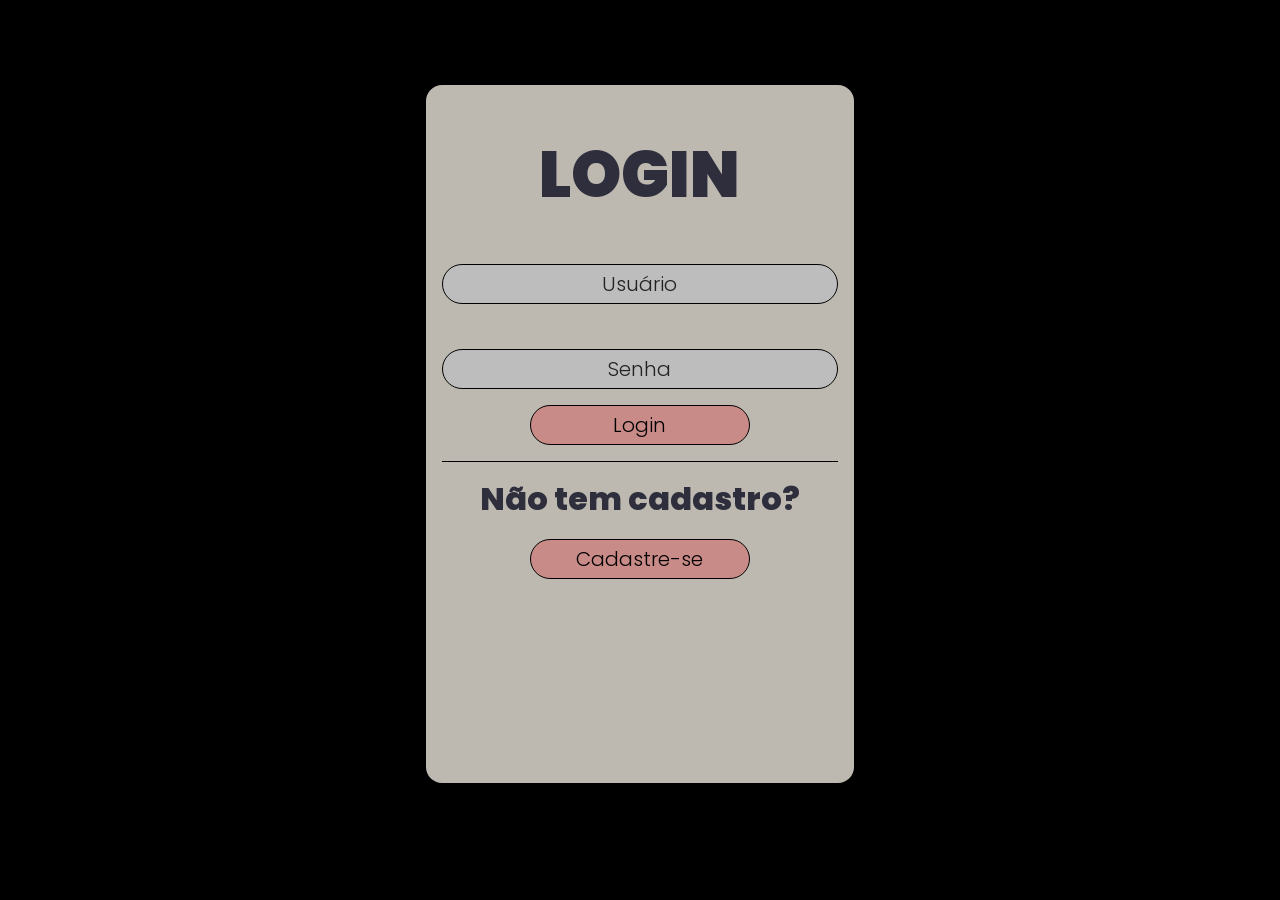
<file: index.html>
<!DOCTYPE html>
<html lang="pt-BR">
<head>
    <meta charset="UTF-8">
    <meta name="viewport" content="width=device-width, initial-scale=1.0">
    <title>Login - Acerte a Toupeira</title>
    <link rel="preconnect" href="https://fonts.googleapis.com">
    <link rel="preconnect" href="https://fonts.gstatic.com" crossorigin>
    <link rel="stylesheet" href="https://fonts.googleapis.com/css2?family=Poppins:ital,wght@0,200;0,300;0,400;0,600;0,700;0,800;0,900;1,800;1,900&amp;display=swap">
    <link rel="stylesheet" href="css/base.css">
    <link rel="stylesheet" href="css/formulario.css">
    <link rel="stylesheet" href="css/login.css">
</head>
<body>
    <main class="cartao cartao-login">
        <h1 class="titulo titulo-login">LOGIN</h1>

        <form id="formulario-login" class="formulario-login">
            <input class="campo" type="text" id="usuario" name="usuario" placeholder="Usuário" aria-label="Usuário" required>
            <input class="campo campo-senha" type="password" id="senha" name="senha" placeholder="Senha" aria-label="Senha" required>
            <button class="botao-rosa botao-login" type="submit">Login</button>
        </form>

        <hr class="divisoria">

        <h2 class="subtitulo-login">Não tem cadastro?</h2>
        <a class="botao-rosa botao-login" href="cadastro.html">Cadastre-se</a>
    </main>

    <script src="js/login.js"></script>
</body>
</html>
</file>
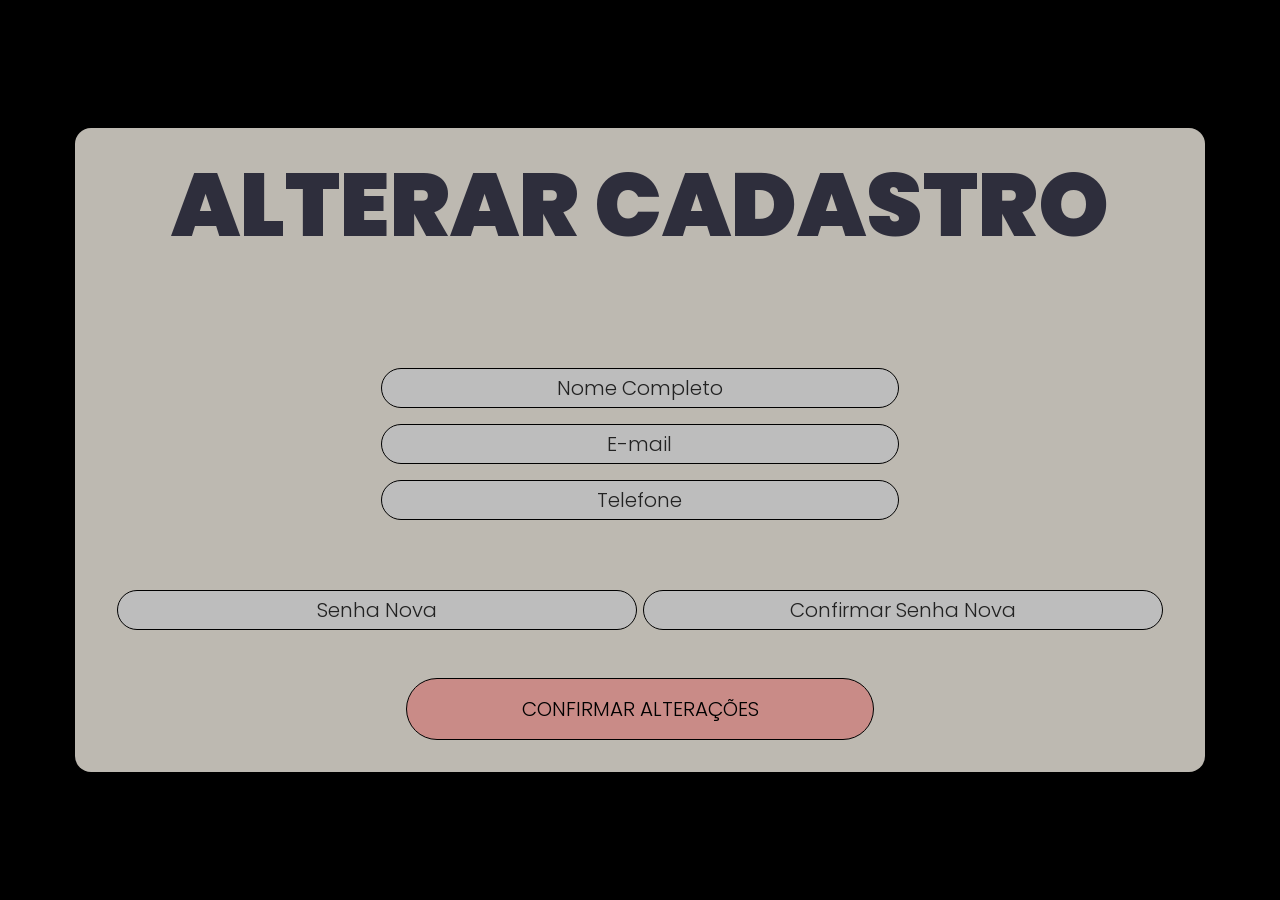
<file: alterar-cadastro.html>
<!DOCTYPE html>
<html lang="pt-BR">
<head>
    <meta charset="UTF-8">
    <meta name="viewport" content="width=device-width, initial-scale=1.0">
    <title>Alterar Cadastro - Acerte a Toupeira</title>
    <link rel="preconnect" href="https://fonts.googleapis.com">
    <link rel="preconnect" href="https://fonts.gstatic.com" crossorigin>
    <link rel="stylesheet" href="https://fonts.googleapis.com/css2?family=Poppins:ital,wght@0,200;0,300;0,400;0,600;0,700;0,800;0,900;1,800;1,900&amp;display=swap">
    <link rel="stylesheet" href="css/base.css">
    <link rel="stylesheet" href="css/formulario.css">
    <link rel="stylesheet" href="css/alterar-cadastro.css">
</head>
<body>
    <main class="cartao cartao-grande">
        <h1 class="titulo titulo-grande titulo-alterar">ALTERAR CADASTRO</h1>

        <!-- Username, CPF e data de nascimento não podem ser alterados -->
        <form id="formulario-alterar" class="formulario-alterar">
            <div class="dados-pessoais">
                <input class="campo" type="text" id="nome-completo" name="nome-completo" placeholder="Nome Completo" aria-label="Nome Completo">
                <input class="campo" type="email" id="email" name="email" placeholder="E-mail" aria-label="E-mail">
                <input class="campo" type="tel" id="telefone" name="telefone" placeholder="Telefone" aria-label="Telefone">
            </div>

            <div class="linha-dupla linha-senha">
                <input class="campo" type="password" id="senha-nova" name="senha-nova" placeholder="Senha Nova" aria-label="Senha Nova">
                <input class="campo" type="password" id="confirmar-senha-nova" name="confirmar-senha-nova" placeholder="Confirmar Senha Nova" aria-label="Confirmar Senha Nova">
            </div>

            <div>
                <button class="botao-rosa botao-grande" type="submit">CONFIRMAR ALTERAÇÕES</button>
                <p id="mensagem-erro" class="mensagem-erro"></p>
            </div>
        </form>
    </main>

    <script src="js/alterar-cadastro.js"></script>
</body>
</html>
</file>
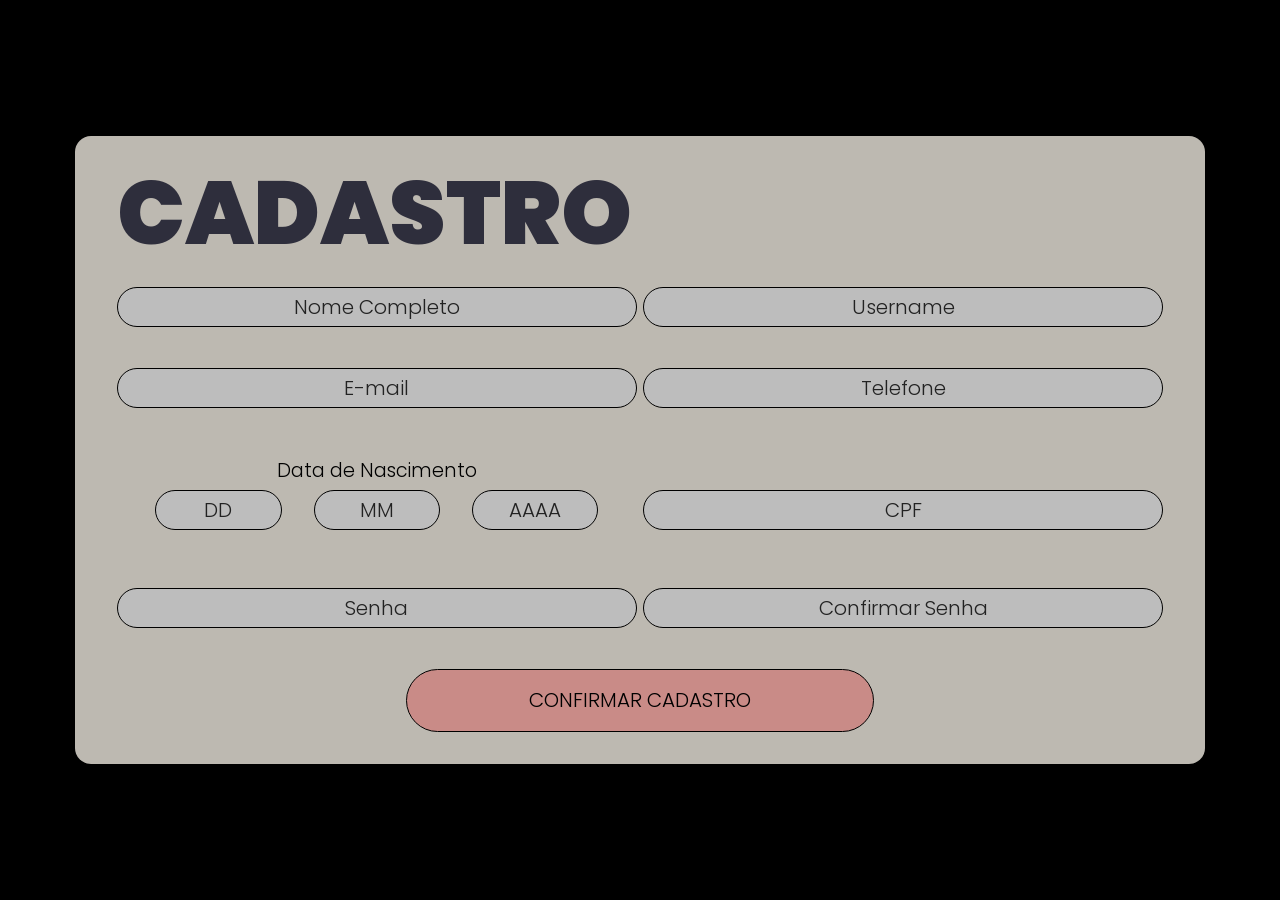
<file: cadastro.html>
<!DOCTYPE html>
<html lang="pt-BR">
<head>
    <meta charset="UTF-8">
    <meta name="viewport" content="width=device-width, initial-scale=1.0">
    <title>Cadastro - Acerte a Toupeira</title>
    <link rel="preconnect" href="https://fonts.googleapis.com">
    <link rel="preconnect" href="https://fonts.gstatic.com" crossorigin>
    <link rel="stylesheet" href="https://fonts.googleapis.com/css2?family=Poppins:ital,wght@0,200;0,300;0,400;0,600;0,700;0,800;0,900;1,800;1,900&amp;display=swap">
    <link rel="stylesheet" href="css/base.css">
    <link rel="stylesheet" href="css/formulario.css">
    <link rel="stylesheet" href="css/cadastro.css">
</head>
<body>
    <main class="cartao cartao-grande">
        <h1 class="titulo titulo-grande">CADASTRO</h1>

        <form id="formulario-cadastro" class="formulario-cadastro">
            <div class="linha-dupla">
                <input class="campo" type="text" id="nome-completo" name="nome-completo" placeholder="Nome Completo" aria-label="Nome Completo" required>
                <input class="campo" type="text" id="username" name="username" placeholder="Username" aria-label="Username" required>
            </div>

            <div class="linha-dupla">
                <input class="campo" type="email" id="email" name="email" placeholder="E-mail" aria-label="E-mail" required>
                <input class="campo" type="tel" id="telefone" name="telefone" placeholder="Telefone" aria-label="Telefone" required>
            </div>

            <div class="linha-dupla linha-data">
                <div class="data-nascimento">
                    <p class="rotulo-data">Data de Nascimento</p>
                    <div class="campos-data">
                        <input class="campo campo-data" type="text" inputmode="numeric" id="dia" name="dia" placeholder="DD" aria-label="Dia de nascimento" maxlength="2" pattern="[0-9]{2}" required>
                        <input class="campo campo-data" type="text" inputmode="numeric" id="mes" name="mes" placeholder="MM" aria-label="Mês de nascimento" maxlength="2" pattern="[0-9]{2}" required>
                        <input class="campo campo-data" type="text" inputmode="numeric" id="ano" name="ano" placeholder="AAAA" aria-label="Ano de nascimento" maxlength="4" pattern="[0-9]{4}" required>
                    </div>
                </div>
                <input class="campo" type="text" inputmode="numeric" id="cpf" name="cpf" placeholder="CPF" aria-label="CPF" maxlength="14" required>
            </div>

            <div class="linha-dupla">
                <input class="campo" type="password" id="senha" name="senha" placeholder="Senha" aria-label="Senha" required>
                <input class="campo" type="password" id="confirmar-senha" name="confirmar-senha" placeholder="Confirmar Senha" aria-label="Confirmar Senha" required>
            </div>

            <div>
                <button class="botao-rosa botao-grande" type="submit">CONFIRMAR CADASTRO</button>
                <p id="mensagem-erro" class="mensagem-erro"></p>
            </div>
        </form>
    </main>

    <script src="js/cadastro.js"></script>
</body>
</html>
</file>
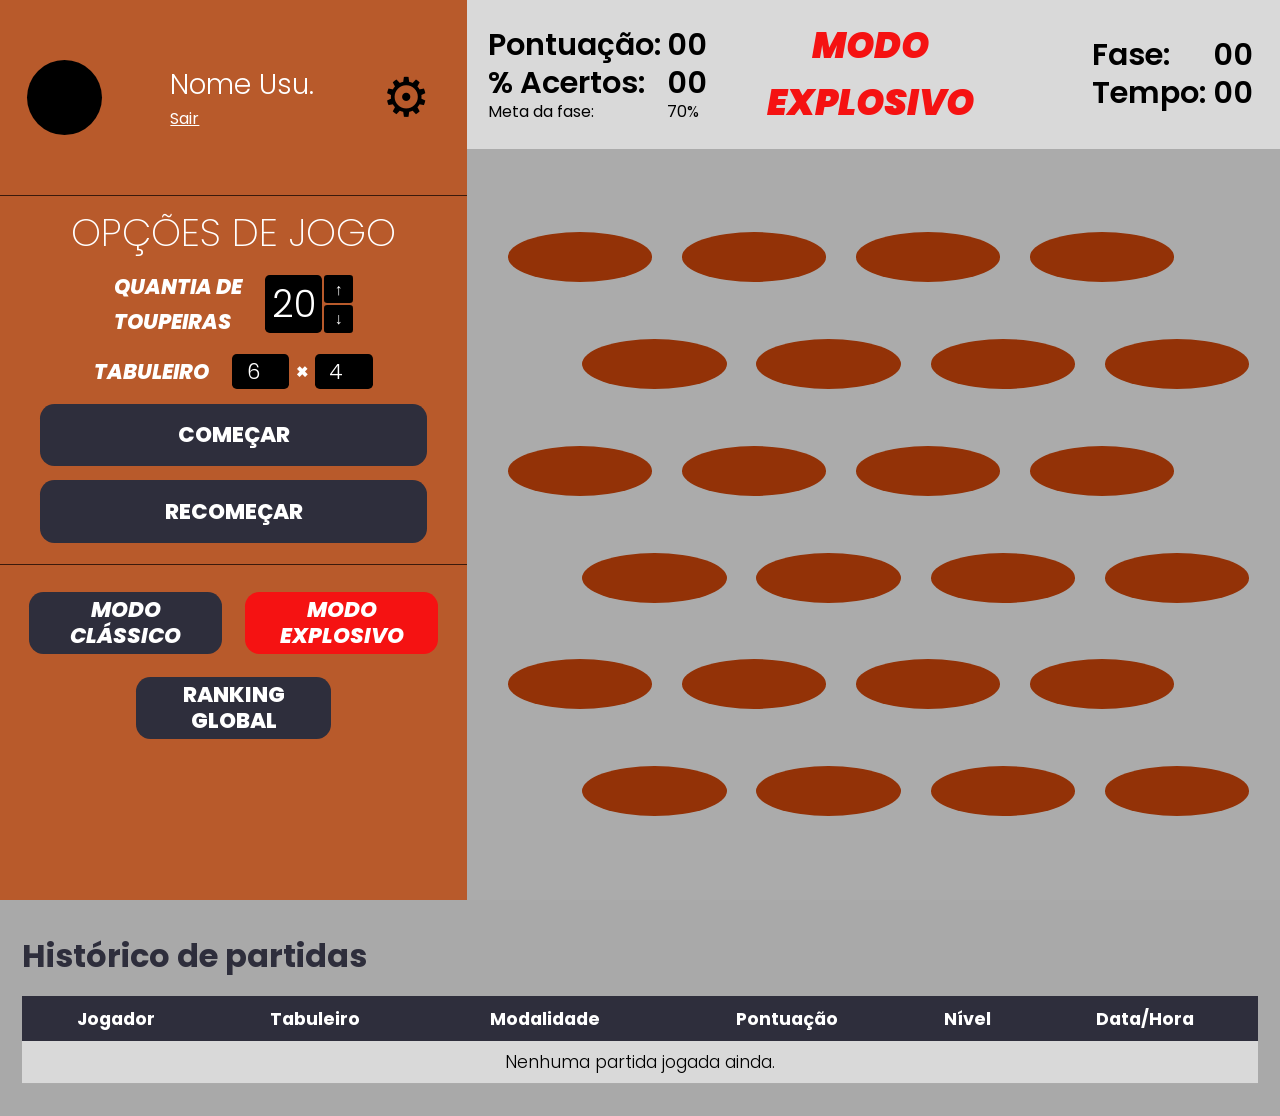
<file: jogo.html>
<!DOCTYPE html>
<html lang="pt-BR">
<head>
    <meta charset="UTF-8">
    <meta name="viewport" content="width=device-width, initial-scale=1.0">
    <title>Jogo - Acerte a Toupeira</title>
    <link rel="preconnect" href="https://fonts.googleapis.com">
    <link rel="preconnect" href="https://fonts.gstatic.com" crossorigin>
    <link rel="stylesheet" href="https://fonts.googleapis.com/css2?family=Poppins:ital,wght@0,200;0,300;0,400;0,600;0,700;0,800;0,900;1,800;1,900&amp;display=swap">
    <link rel="stylesheet" href="css/base.css">
    <link rel="stylesheet" href="css/jogo.css">
</head>
<body>
    <div id="pagina-jogo" class="pagina-jogo">
        <aside class="lateral">
            <div class="perfil">
                <div class="avatar"></div>
                <div>
                    <p class="nome-jogador">Nome Usu.</p>
                    <a class="link-sair" href="index.html">Sair</a>
                </div>
                <a class="engrenagem" href="alterar-cadastro.html" aria-label="Alterar cadastro" title="Alterar cadastro">&#9881;</a>
            </div>

            <section class="opcoes">
                <h2 class="titulo-opcoes">OPÇÕES DE JOGO</h2>

                <div class="opcao">
                    <p class="rotulo-opcao">QUANTIA DE<br>TOUPEIRAS</p>
                    <div class="contador">
                        <span id="quantia-toupeiras" class="numero-toupeiras">20</span>
                        <div class="setas">
                            <button type="button" id="botao-aumentar" class="seta" aria-label="Aumentar quantia de toupeiras">&#8593;</button>
                            <button type="button" id="botao-diminuir" class="seta" aria-label="Diminuir quantia de toupeiras">&#8595;</button>
                        </div>
                    </div>
                </div>

                <div class="opcao">
                    <p class="rotulo-opcao">TABULEIRO</p>
                    <div class="dimensoes">
                        <input class="campo-dimensao" type="number" id="linhas" name="linhas" placeholder="Linhas" aria-label="Linhas do tabuleiro" min="2" max="8" value="6">
                        <span class="vezes">×</span>
                        <input class="campo-dimensao" type="number" id="colunas" name="colunas" placeholder="Colunas" aria-label="Colunas do tabuleiro" min="2" max="8" value="4">
                    </div>
                </div>

                <!-- Durante a partida o jogo.js troca o texto de COMEÇAR para DESISTIR -->
                <button type="button" id="botao-comecar" class="botao-azul botao-largo">COMEÇAR</button>
                <button type="button" id="botao-recomecar" class="botao-azul botao-largo">RECOMEÇAR</button>
            </section>

            <div class="modos">
                <button type="button" id="botao-classico" class="botao-azul botao-modo botao-classico">MODO<br>CLÁSSICO</button>
                <button type="button" id="botao-explosivo" class="botao-azul botao-modo botao-explosivo selecionado">MODO<br>EXPLOSIVO</button>
                <a class="botao-azul botao-ranking" href="ranking.html">RANKING<br>GLOBAL</a>
            </div>
        </aside>

        <main class="area-jogo">
            <header class="placar">
                <div class="placar-dados">
                    <span>Pontuação:</span>
                    <span id="pontuacao">00</span>
                    <span>% Acertos:</span>
                    <span id="porcentagem-acertos">00</span>
                    <span class="meta">Meta da fase:</span>
                    <span id="meta" class="meta">70%</span>
                </div>

                <h1 id="titulo-modo" class="titulo-modo titulo-explosivo">MODO <span id="nome-modo" class="nome-modo">EXPLOSIVO</span></h1>

                <div class="placar-dados placar-direita">
                    <span>Fase:</span>
                    <span id="fase">00</span>
                    <span>Tempo:</span>
                    <span id="tempo">00</span>
                </div>
            </header>

            <!-- Os buracos são criados pelo jogo.js de acordo com as linhas e colunas escolhidas -->
            <div id="tabuleiro" class="tabuleiro"></div>

            <div id="aviso" class="aviso escondido" aria-live="polite">
                <p id="texto-aviso" class="texto-aviso"></p>
                <div id="botoes-aviso" class="botoes-aviso">
                    <button type="button" id="botao-nova-partida" class="botao-aviso">NOVA PARTIDA</button>
                    <button type="button" id="botao-fechar-aviso" class="botao-aviso">FECHAR</button>
                </div>
            </div>
        </main>
    </div>

    <section id="historico" class="historico">
        <h2 class="titulo-historico">Histórico de partidas</h2>
        <table class="tabela-historico">
            <thead>
                <tr>
                    <th>Jogador</th>
                    <th>Tabuleiro</th>
                    <th>Modalidade</th>
                    <th>Pontuação</th>
                    <th>Nível</th>
                    <th>Data/Hora</th>
                </tr>
            </thead>
            <!-- As partidas são adicionadas pelo jogo.js; sem back-end, o histórico some ao recarregar a página -->
            <tbody id="corpo-historico">
                <tr id="linha-vazia">
                    <td colspan="6">Nenhuma partida jogada ainda.</td>
                </tr>
            </tbody>
        </table>
    </section>

    <script src="js/jogo.js"></script>
</body>
</html>
</file>
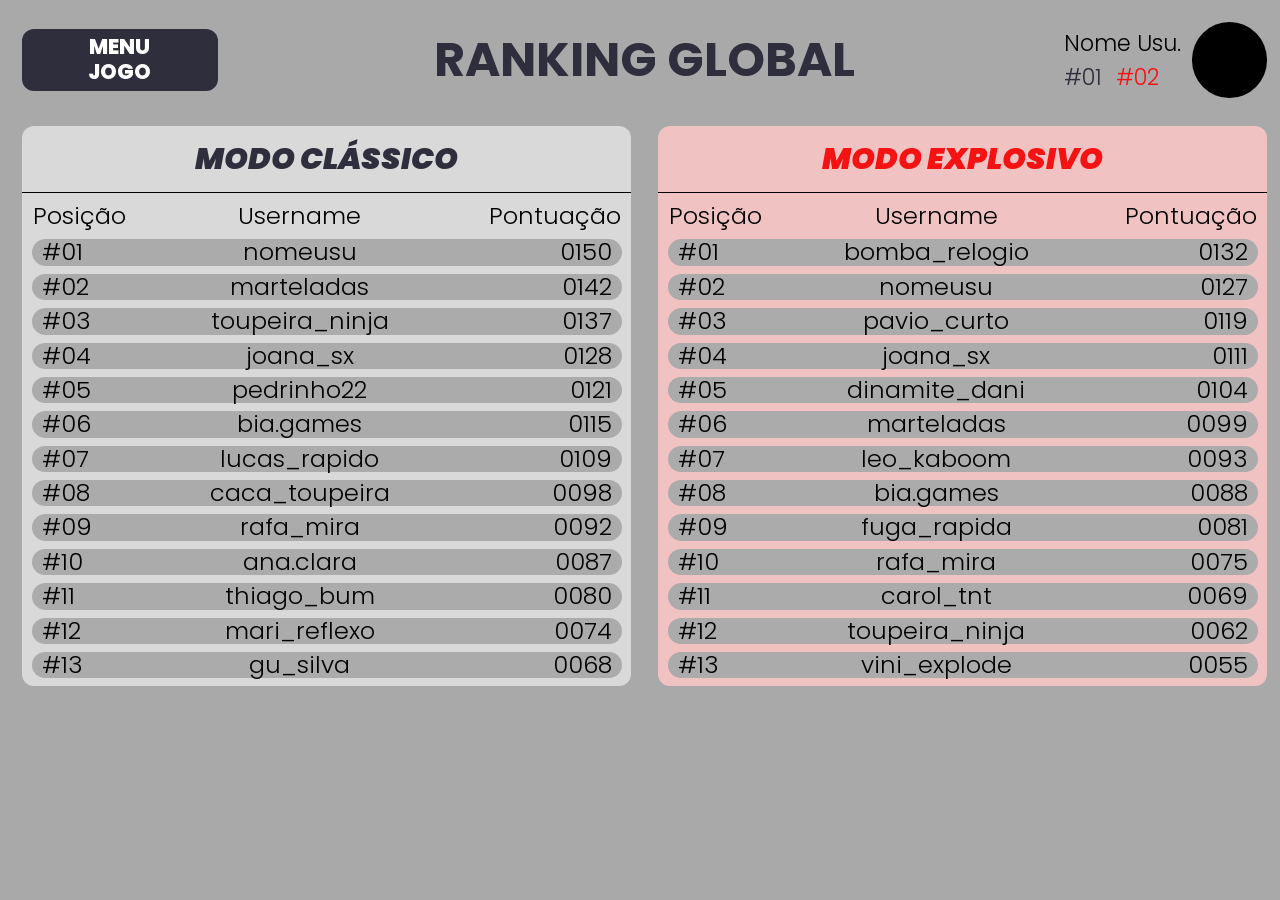
<file: ranking.html>
<!DOCTYPE html>
<html lang="pt-BR">
<head>
    <meta charset="UTF-8">
    <meta name="viewport" content="width=device-width, initial-scale=1.0">
    <title>Ranking Global - Acerte a Toupeira</title>
    <link rel="preconnect" href="https://fonts.googleapis.com">
    <link rel="preconnect" href="https://fonts.gstatic.com" crossorigin>
    <link rel="stylesheet" href="https://fonts.googleapis.com/css2?family=Poppins:ital,wght@0,200;0,300;0,400;0,600;0,700;0,800;0,900;1,800;1,900&amp;display=swap">
    <link rel="stylesheet" href="css/base.css">
    <link rel="stylesheet" href="css/ranking.css">
</head>
<body>
    <header class="cabecalho-ranking">
        <a class="botao-menu" href="jogo.html">MENU<br>JOGO</a>

        <h1 class="titulo-ranking">RANKING GLOBAL</h1>

        <div class="jogador">
            <div>
                <p class="nome-jogador">Nome Usu.</p>
                <!-- Posição do jogador no modo clássico e no modo explosivo -->
                <p class="posicoes-jogador">
                    <span class="posicao-classico">#01</span>
                    <span class="posicao-explosivo">#02</span>
                </p>
            </div>
            <div class="avatar"></div>
        </div>
    </header>

    <main class="tabelas">
        <section class="painel painel-classico">
            <h2 class="titulo-painel titulo-classico">MODO CLÁSSICO</h2>
            <table class="tabela">
                <thead>
                    <tr>
                        <th>Posição</th>
                        <th>Username</th>
                        <th>Pontuação</th>
                    </tr>
                </thead>
                <tbody>
                    <tr>
                        <td>#01</td>
                        <td>nomeusu</td>
                        <td>0150</td>
                    </tr>
                    <tr>
                        <td>#02</td>
                        <td>marteladas</td>
                        <td>0142</td>
                    </tr>
                    <tr>
                        <td>#03</td>
                        <td>toupeira_ninja</td>
                        <td>0137</td>
                    </tr>
                    <tr>
                        <td>#04</td>
                        <td>joana_sx</td>
                        <td>0128</td>
                    </tr>
                    <tr>
                        <td>#05</td>
                        <td>pedrinho22</td>
                        <td>0121</td>
                    </tr>
                    <tr>
                        <td>#06</td>
                        <td>bia.games</td>
                        <td>0115</td>
                    </tr>
                    <tr>
                        <td>#07</td>
                        <td>lucas_rapido</td>
                        <td>0109</td>
                    </tr>
                    <tr>
                        <td>#08</td>
                        <td>caca_toupeira</td>
                        <td>0098</td>
                    </tr>
                    <tr>
                        <td>#09</td>
                        <td>rafa_mira</td>
                        <td>0092</td>
                    </tr>
                    <tr>
                        <td>#10</td>
                        <td>ana.clara</td>
                        <td>0087</td>
                    </tr>
                    <tr>
                        <td>#11</td>
                        <td>thiago_bum</td>
                        <td>0080</td>
                    </tr>
                    <tr>
                        <td>#12</td>
                        <td>mari_reflexo</td>
                        <td>0074</td>
                    </tr>
                    <tr>
                        <td>#13</td>
                        <td>gu_silva</td>
                        <td>0068</td>
                    </tr>
                </tbody>
            </table>
        </section>

        <section class="painel painel-explosivo">
            <h2 class="titulo-painel titulo-explosivo">MODO EXPLOSIVO</h2>
            <table class="tabela">
                <thead>
                    <tr>
                        <th>Posição</th>
                        <th>Username</th>
                        <th>Pontuação</th>
                    </tr>
                </thead>
                <tbody>
                    <tr>
                        <td>#01</td>
                        <td>bomba_relogio</td>
                        <td>0132</td>
                    </tr>
                    <tr>
                        <td>#02</td>
                        <td>nomeusu</td>
                        <td>0127</td>
                    </tr>
                    <tr>
                        <td>#03</td>
                        <td>pavio_curto</td>
                        <td>0119</td>
                    </tr>
                    <tr>
                        <td>#04</td>
                        <td>joana_sx</td>
                        <td>0111</td>
                    </tr>
                    <tr>
                        <td>#05</td>
                        <td>dinamite_dani</td>
                        <td>0104</td>
                    </tr>
                    <tr>
                        <td>#06</td>
                        <td>marteladas</td>
                        <td>0099</td>
                    </tr>
                    <tr>
                        <td>#07</td>
                        <td>leo_kaboom</td>
                        <td>0093</td>
                    </tr>
                    <tr>
                        <td>#08</td>
                        <td>bia.games</td>
                        <td>0088</td>
                    </tr>
                    <tr>
                        <td>#09</td>
                        <td>fuga_rapida</td>
                        <td>0081</td>
                    </tr>
                    <tr>
                        <td>#10</td>
                        <td>rafa_mira</td>
                        <td>0075</td>
                    </tr>
                    <tr>
                        <td>#11</td>
                        <td>carol_tnt</td>
                        <td>0069</td>
                    </tr>
                    <tr>
                        <td>#12</td>
                        <td>toupeira_ninja</td>
                        <td>0062</td>
                    </tr>
                    <tr>
                        <td>#13</td>
                        <td>vini_explode</td>
                        <td>0055</td>
                    </tr>
                </tbody>
            </table>
        </section>
    </main>
</body>
</html>
</file>
<file: css/base.css>
/* Cores usadas em mais de uma página */
:root {
    --preto: #000000;
    --branco: #FFFFFF;
    --azul-marinho: #2E2E3C;
    --vermelho: #F51212;
    --cinza-claro: #D9D9D9;
    --cinza-medio: #ABABAB;
}

* {
    box-sizing: border-box;
}

body {
    margin: 0;
    font-family: "Poppins", sans-serif;
}

h1,
h2,
p {
    margin: 0;
}

a {
    text-decoration: none;
}

button {
    cursor: pointer;
    font-family: inherit;
}

/* Avatar do jogador: um círculo preto */
.avatar {
    width: 4.7rem;
    height: 4.7rem;
    flex-shrink: 0;
    border-radius: 50%;
    background-color: var(--preto);
}
</file>
<file: css/formulario.css>
/* Regras compartilhadas por login, cadastro e alterar-cadastro */
body {
    display: flex;
    justify-content: center;
    align-items: center;
    min-height: 100vh;
    padding: 1rem;
    background-color: var(--preto);
}

.cartao {
    background-color: #BDB9B1;
    border-radius: 1rem;
}

.titulo {
    color: var(--azul-marinho);
    font-weight: 900;
    line-height: 1;
}

.campo {
    width: 100%;
    height: 2.5rem;
    padding: 0 1rem;
    background-color: #BDBDBD;
    border: 1px solid var(--preto);
    border-radius: 1.25rem;
    color: var(--preto);
    font-family: inherit;
    font-size: 1.25rem;
    font-weight: 300;
    text-align: center;
}

.campo::placeholder {
    color: #222222;
}

.botao-rosa {
    display: flex;
    justify-content: center;
    align-items: center;
    background-color: #C98B87;
    border: 1px solid var(--preto);
    border-radius: 2rem;
    color: var(--preto);
    font-size: 1.25rem;
    font-weight: 300;
}

.mensagem-erro {
    margin-top: 0.5rem;
    color: #B00000;
    font-weight: 600;
    text-align: center;
}

/* Cartão largo usado em cadastro e alterar-cadastro */
.cartao-grande {
    width: 90.5%;
    max-width: 70.6rem;
    padding: 2rem 2.6rem 1.5rem;
}

.titulo-grande {
    font-size: 5.6rem;
}

/* Linha com dois campos lado a lado */
.linha-dupla {
    display: grid;
    grid-template-columns: 1fr 1fr;
    gap: 0.4rem;
}

.botao-grande {
    width: 29.2rem;
    max-width: 100%;
    height: 3.9rem;
    margin: 0 auto;
}
</file>
<file: css/login.css>
.cartao-login {
    display: flex;
    flex-direction: column;
    align-items: center;
    width: 26.8rem;
    max-width: 100%;
    min-height: 77.5vh;
    margin-bottom: 2rem;
    padding: 3.6rem 1rem 3rem;
}

.titulo-login {
    margin-bottom: 3.6rem;
    font-size: 4rem;
}

.formulario-login {
    display: flex;
    flex-direction: column;
    align-items: center;
    width: 100%;
}

.campo-senha {
    margin-top: 2.8rem;
}

.botao-login {
    width: 13.75rem;
    height: 2.5rem;
    margin-top: 1rem;
}

.divisoria {
    width: 100%;
    margin: 1rem 0 0.8rem;
    border: none;
    border-top: 1px solid var(--preto);
}

.subtitulo-login {
    color: var(--azul-marinho);
    font-size: 2rem;
    font-weight: 800;
}
</file>
<file: css/alterar-cadastro.css>
.titulo-alterar {
    text-align: center;
}

.formulario-alterar {
    display: flex;
    flex-direction: column;
    margin-top: 7.4rem;
}

.dados-pessoais {
    display: flex;
    flex-direction: column;
    gap: 1rem;
    width: 32.4rem;
    max-width: 100%;
    margin: 0 auto;
}

.linha-senha {
    margin: 4.4rem 0 3rem;
}
</file>
<file: css/cadastro.css>
.formulario-cadastro {
    display: flex;
    flex-direction: column;
    gap: 2.6rem;
    margin-top: 1.8rem;
}

/* Alinha o CPF com a parte de baixo dos campos de data */
.linha-data {
    align-items: end;
    margin: 0.4rem 0 1rem;
}

.data-nascimento {
    display: flex;
    flex-direction: column;
    align-items: center;
}

.rotulo-data {
    margin-bottom: 0.3rem;
    font-size: 1.2rem;
    font-weight: 300;
}

.campos-data {
    display: flex;
    gap: 2rem;
}

.campo-data {
    width: 7.9rem;
    padding: 0;
}
</file>
<file: css/jogo.css>
body {
    background-color: #A9A9A9;
}

/* Lateral à esquerda e área do jogo à direita */
.pagina-jogo {
    display: grid;
    grid-template-columns: 36.5% 1fr;
    min-height: 100vh;
}

/* ---------- Lateral ---------- */
.lateral {
    display: flex;
    flex-direction: column;
    background-color: #B85A2B;
    color: var(--branco);
}

.perfil {
    display: flex;
    justify-content: space-between;
    align-items: center;
    height: 21.8vh;
    min-height: 7rem;
    padding: 0 2.3rem 0 1.7rem;
    border-bottom: 1px solid #3A1A0C;
}

.nome-jogador {
    font-size: 1.75rem;
    font-weight: 300;
}

.link-sair {
    color: var(--branco);
    font-size: 1rem;
    text-decoration: underline;
}

/* Caractere de engrenagem usado no lugar de uma imagem */
.engrenagem {
    color: var(--preto);
    font-size: 3.4rem;
    line-height: 1;
}

.opcoes {
    display: flex;
    flex-direction: column;
    align-items: center;
    gap: 0.9rem;
    padding: 1rem 2.5rem 1.3rem;
    border-bottom: 1px solid #3A1A0C;
}

.titulo-opcoes {
    font-size: 2.4rem;
    font-weight: 200;
    line-height: 1.1;
}

.opcao {
    display: flex;
    align-items: center;
    gap: 1.4rem;
}

.rotulo-opcao {
    font-size: 1.3rem;
    font-style: italic;
    font-weight: 800;
    line-height: 1.7;
}

.contador {
    display: flex;
    gap: 0.1rem;
}

.numero-toupeiras {
    display: flex;
    justify-content: center;
    align-items: center;
    width: 3.6rem;
    height: 3.6rem;
    background-color: var(--preto);
    border-radius: 0.3rem;
    font-size: 2.3rem;
    font-weight: 300;
}

.setas {
    display: flex;
    flex-direction: column;
    gap: 0.1rem;
}

.seta {
    width: 1.8rem;
    height: 1.75rem;
    padding: 0;
    background-color: var(--preto);
    border: none;
    border-radius: 0.2rem;
    color: var(--branco);
    font-size: 1rem;
    font-weight: 700;
}

.dimensoes {
    display: flex;
    align-items: center;
    gap: 0.4rem;
}

.campo-dimensao {
    width: 3.6rem;
    height: 2.2rem;
    background-color: var(--preto);
    border: none;
    border-radius: 0.3rem;
    color: var(--branco);
    font-family: inherit;
    font-size: 1.3rem;
    font-weight: 300;
    text-align: center;
}

.vezes {
    font-size: 1.3rem;
    font-weight: 800;
}

.botao-azul {
    display: flex;
    justify-content: center;
    align-items: center;
    height: 3.9rem;
    background-color: var(--azul-marinho);
    border: none;
    border-radius: 0.9rem;
    color: var(--branco);
    font-size: 1.35rem;
    font-weight: 800;
    line-height: 1.2;
    text-align: center;
}

/* Configurações travadas durante a partida */
.botao-azul:disabled,
.seta:disabled,
.campo-dimensao:disabled {
    opacity: 0.6;
    cursor: not-allowed;
}

.botao-largo {
    width: 100%;
}

.modos {
    display: grid;
    grid-template-columns: 1fr 1fr;
    gap: 1.4rem;
    padding: 1.7rem 1.8rem;
}

.botao-modo {
    font-style: italic;
}

/* Destaque do modo escolhido (a classe selecionado é trocada pelo jogo.js) */
.botao-classico.selecionado {
    background-color: var(--branco);
    color: var(--azul-marinho);
}

.botao-explosivo.selecionado {
    background-color: var(--vermelho);
}

.botao-ranking {
    grid-column: 1 / 3;
    justify-self: center;
    width: 12.2rem;
}

/* ---------- Área do jogo ---------- */
.area-jogo {
    display: flex;
    flex-direction: column;
}

.placar {
    display: grid;
    grid-template-columns: 1fr auto 1fr;
    align-items: center;
    height: 16.5vh;
    min-height: 6rem;
    padding: 0 1.7rem 0 1.3rem;
    background-color: var(--cinza-claro);
}

.placar-dados {
    display: grid;
    grid-template-columns: auto auto;
    justify-content: start;
    column-gap: 0.4rem;
    font-size: 1.9rem;
    font-weight: 600;
    line-height: 1.25;
}

.meta {
    font-size: 1rem;
    font-weight: 400;
}

.placar-direita {
    justify-content: end;
}

.titulo-modo {
    color: var(--azul-marinho);
    font-size: 2.25rem;
    font-style: italic;
    font-weight: 900;
    line-height: 1.6;
    text-align: center;
}

.titulo-explosivo {
    color: var(--vermelho);
}

/* display: block faz o nome do modo ir para a linha de baixo */
.nome-modo {
    display: block;
}

.tabuleiro {
    display: flex;
    flex-direction: column;
    flex-grow: 1;
    justify-content: space-evenly;
    padding: 3vh 0;
    background-color: var(--cinza-medio);
}

/* As duas linhas têm a mesma largura útil, então os buracos ficam do mesmo tamanho */
.linha {
    display: flex;
    justify-content: center;
    align-items: flex-end;
    gap: 2.3vw;
    padding: 0 7.2vw 0 2.1vw;
}

/* Linhas pares começam mais à direita */
.linha-deslocada {
    padding: 0 2.4vw 0 9vw;
}

/* Elipse do buraco; flex: 1 divide o espaço entre as colunas e aspect-ratio mantém o formato.
   min-height: 0 impede que a imagem dentro dele estique o buraco */
.buraco {
    display: flex;
    flex: 1;
    justify-content: center;
    align-items: flex-end;
    max-width: 11.3vw;
    min-height: 0;
    aspect-ratio: 29 / 10;
    background-color: #933207;
    border-radius: 50%;
}

/* Tamanhos em % da largura do buraco, para acompanhar qualquer tabuleiro */
.toupeira {
    width: 50%;
    margin-bottom: 12%;
    cursor: pointer;
}

.bomba {
    width: 70%;
    margin-bottom: 5%;
    margin-left: 10%;
    cursor: pointer;
}

/* Caixa de aviso que fica por cima do tabuleiro */
.area-jogo {
    position: relative;
}

.aviso {
    display: flex;
    flex-direction: column;
    align-items: center;
    gap: 1.2rem;
    position: absolute;
    top: 50%;
    left: 50%;
    width: 26rem;
    max-width: 90%;
    padding: 1.5rem;
    background-color: var(--azul-marinho);
    border-radius: 0.9rem;
    color: var(--branco);
    text-align: center;
    transform: translate(-50%, -50%);
}

.texto-aviso {
    font-size: 1.3rem;
    font-weight: 600;
}

.botoes-aviso {
    display: flex;
    gap: 1rem;
}

.botao-aviso {
    padding: 0.6rem 1.2rem;
    background-color: var(--branco);
    border: none;
    border-radius: 0.6rem;
    color: var(--azul-marinho);
    font-size: 1rem;
    font-weight: 800;
}

/* Tremor da tela quando uma bomba explode */
@keyframes tremer {
    0% {
        transform: translate(0, 0);
    }
    20% {
        transform: translate(-8px, 4px);
    }
    40% {
        transform: translate(8px, -4px);
    }
    60% {
        transform: translate(-6px, 2px);
    }
    80% {
        transform: translate(6px, -2px);
    }
    100% {
        transform: translate(0, 0);
    }
}

.tremendo {
    animation: tremer 0.4s;
}

/* ---------- Histórico ---------- */
.historico {
    padding: 2rem 1.4rem;
}

.titulo-historico {
    margin-bottom: 1rem;
    color: var(--azul-marinho);
    font-size: 2rem;
    font-weight: 700;
}

.tabela-historico {
    width: 100%;
    border-collapse: collapse;
    background-color: var(--cinza-claro);
    font-size: 1.1rem;
    text-align: center;
}

.tabela-historico th {
    padding: 0.6rem;
    background-color: var(--azul-marinho);
    color: var(--branco);
    font-weight: 700;
}

.tabela-historico td {
    padding: 0.5rem;
    border-bottom: 1px solid var(--cinza-medio);
    font-weight: 300;
}

/* Esconde qualquer elemento (usado pelo jogo.js) */
.escondido {
    display: none;
}
</file>
<file: css/ranking.css>
body {
    min-height: 100vh;
    padding: 1.4rem 0.8rem 1.5rem 1.4rem;
    background-color: #A9A9A9;
}

/* Cabeçalho em 3 colunas: botão, título e jogador */
.cabecalho-ranking {
    display: grid;
    grid-template-columns: 1fr auto 1fr;
    align-items: center;
}

.botao-menu {
    display: flex;
    justify-content: center;
    align-items: center;
    width: 12.2rem;
    height: 3.9rem;
    background-color: var(--azul-marinho);
    border-radius: 0.75rem;
    color: var(--branco);
    font-size: 1.3rem;
    font-weight: 800;
    line-height: 1.2;
    text-align: center;
}

.titulo-ranking {
    color: var(--azul-marinho);
    font-size: 3rem;
    font-weight: 700;
}

.jogador {
    display: flex;
    justify-self: end;
    align-items: center;
    gap: 0.7rem;
}

.nome-jogador {
    font-size: 1.4rem;
    font-weight: 300;
}

.posicoes-jogador {
    font-size: 1.4rem;
    font-weight: 300;
}

.posicao-classico {
    color: var(--azul-marinho);
}

.posicao-explosivo {
    margin-left: 0.5rem;
    color: var(--vermelho);
}

/* Duas tabelas lado a lado */
.tabelas {
    display: grid;
    grid-template-columns: 1fr 1fr;
    gap: 1.7rem;
    margin-top: 1.8rem;
}

.painel {
    border-radius: 0.75rem;
}

.painel-classico {
    background-color: var(--cinza-claro);
}

.painel-explosivo {
    background-color: #F0C2C2;
}

.titulo-painel {
    padding: 0.6rem;
    border-bottom: 1px solid var(--preto);
    font-size: 1.9rem;
    font-style: italic;
    font-weight: 900;
    text-align: center;
}

.titulo-classico {
    color: var(--azul-marinho);
}

.titulo-explosivo {
    color: var(--vermelho);
}

/* border-spacing cria o espaço vertical entre as linhas da tabela */
.tabela {
    width: 100%;
    padding: 0 0.6rem;
    border-collapse: separate;
    border-spacing: 0 0.5rem;
    font-size: 1.5rem;
    font-weight: 300;
}

.tabela th {
    font-weight: 300;
    line-height: 1.2;
}

.tabela td {
    padding: 0 0.6rem;
    background-color: var(--cinza-medio);
    line-height: 1.1;
    text-align: center;
}

/* Primeira coluna (posição) à esquerda e última (pontuação) à direita */
.tabela th:first-child,
.tabela td:first-child {
    text-align: left;
}

.tabela th:last-child,
.tabela td:last-child {
    text-align: right;
}

.tabela td:first-child {
    border-radius: 1rem 0 0 1rem;
}

.tabela td:last-child {
    border-radius: 0 1rem 1rem 0;
}
</file>
